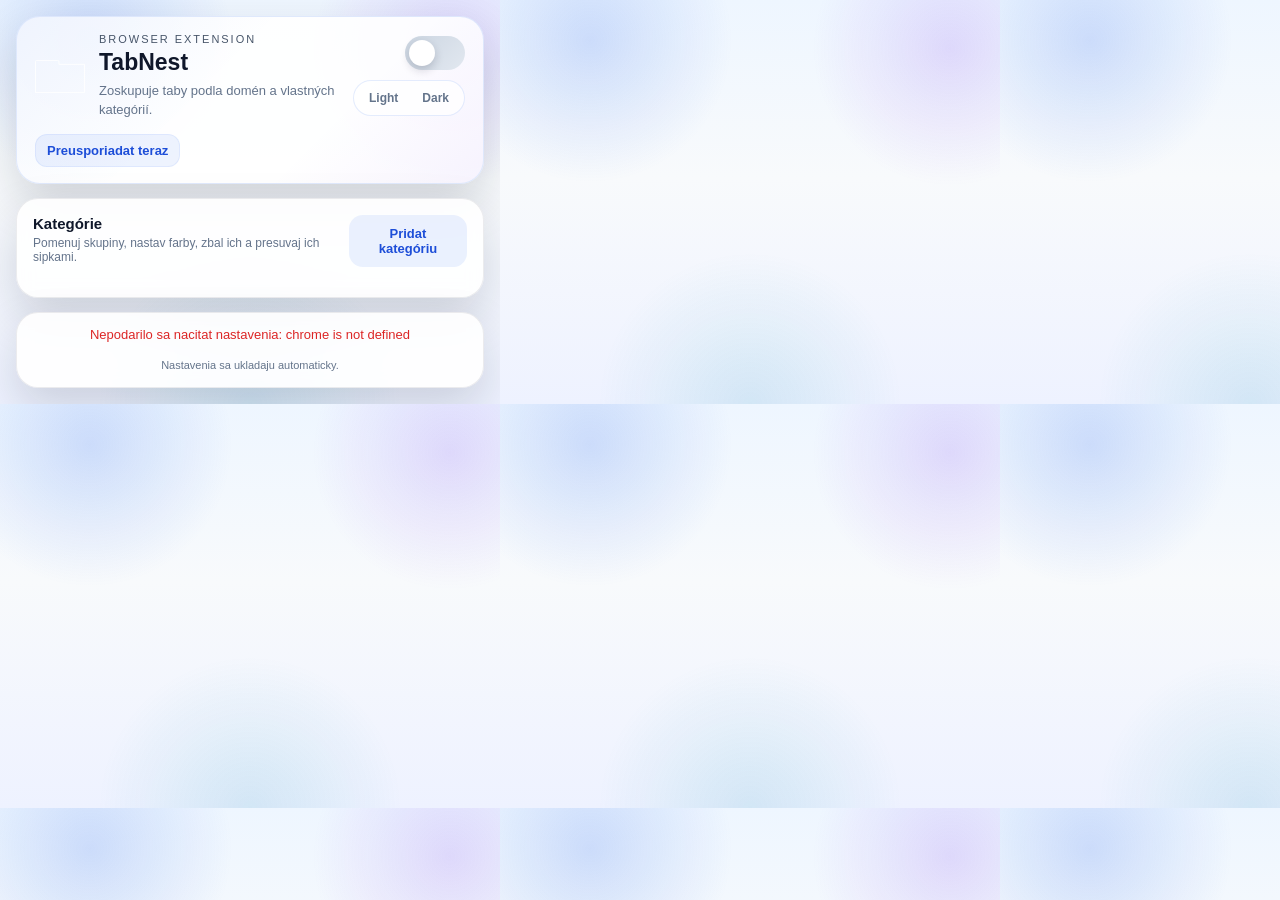
<file: popup.html>
<!DOCTYPE html>
<html>
<head>
  <meta charset="utf-8">
  <meta name="viewport" content="width=device-width, initial-scale=1">
  <link rel="stylesheet" href="styles.css">
</head>
<body>
  <div class="shell">
    <header class="header">
      <div class="header-top">
        <div class="brand-block">
          <img class="app-logo" src="logo/TabNest-logo.svg" alt="TabNest logo">
          <div>
            <div class="eyebrow">Browser extension</div>
            <h1>TabNest</h1>
            <p class="subtitle">Zoskupuje taby podla domén a vlastných kategórií.</p>
          </div>
        </div>
        <div class="header-controls">
          <label class="switch" aria-label="Zapnutie rozšírenia">
            <input type="checkbox" id="enabledToggle">
            <span class="switch-track"></span>
          </label>
          <div class="theme-toggle" role="group" aria-label="Prepnutie témy">
            <button type="button" class="theme-option" data-theme-option="light">Light</button>
            <button type="button" class="theme-option" data-theme-option="dark">Dark</button>
          </div>
        </div>
      </div>
      <div class="header-actions">
        <button class="secondary-btn compact" id="organizeBtn" type="button">Preusporiadat teraz</button>
      </div>
    </header>

    <section class="panel">
      <div class="panel-header">
        <div>
          <h2>Kategórie</h2>
          <p>Pomenuj skupiny, nastav farby, zbal ich a presuvaj ich sipkami.</p>
        </div>
        <button id="addCategoryBtn" type="button" class="ghost-btn">Pridat kategóriu</button>
      </div>
      <div id="categories" class="categories"></div>
    </section>

    <section class="panel actions-panel">
      <div class="status" id="status">Nacitavam nastavenia...</div>
      <p class="hint">Nastavenia sa ukladaju automaticky.</p>
    </section>
  </div>

  <script src="popup.js"></script>
</body>
</html>
</file>
<file: styles.css>
* {
  box-sizing: border-box;
}

html {
  width: 500px;
  min-width: 500px;
  max-width: 560px;
  overflow-x: hidden;
}

:root {
  color-scheme: light;
  --bg: #0f172a;
  --bg-soft: rgba(15, 23, 42, 0.08);
  --panel: rgba(255, 255, 255, 0.9);
  --panel-border: rgba(15, 23, 42, 0.1);
  --text: #0f172a;
  --muted: #64748b;
  --primary: #2563eb;
  --primary-strong: #1d4ed8;
  --danger: #dc2626;
  --success: #16a34a;
  --shadow: 0 20px 48px rgba(15, 23, 42, 0.16);
  --category-accent: #2563eb;
  --category-accent-soft: rgba(37, 99, 235, 0.14);
}

body {
  width: 500px;
  min-width: 500px;
  max-width: 560px;
  min-height: 0;
  max-height: none;
  margin: 0;
  display: block;
  font-family: "Trebuchet MS", "Segoe UI", sans-serif;
  color: var(--text);
  background:
    radial-gradient(circle at 18% 10%, rgba(37, 99, 235, 0.18), transparent 26%),
    radial-gradient(circle at 90% 12%, rgba(124, 58, 237, 0.16), transparent 24%),
    radial-gradient(circle at 50% 100%, rgba(8, 145, 178, 0.12), transparent 32%),
    linear-gradient(180deg, #eef6ff 0%, #f8fafc 44%, #eef2ff 100%);
  overflow-x: hidden;
  overflow-y: hidden;
  -ms-overflow-style: none;
  scrollbar-width: none;
}

body::-webkit-scrollbar {
  width: 0;
  height: 0;
  display: none;
}

body[data-theme='dark'] {
  color-scheme: dark;
  --bg: #0b1220;
  --bg-soft: rgba(148, 163, 184, 0.12);
  --panel: rgba(15, 23, 42, 0.92);
  --panel-border: rgba(148, 163, 184, 0.14);
  --text: #e2e8f0;
  --muted: #94a3b8;
  --primary: #60a5fa;
  --primary-strong: #93c5fd;
  --danger: #f87171;
  --success: #4ade80;
  --shadow: 0 22px 56px rgba(2, 6, 23, 0.48);
  --category-accent-soft: rgba(96, 165, 250, 0.18);
  background:
    radial-gradient(circle at 18% 10%, rgba(59, 130, 246, 0.16), transparent 26%),
    radial-gradient(circle at 90% 12%, rgba(124, 58, 237, 0.16), transparent 24%),
    radial-gradient(circle at 50% 100%, rgba(8, 145, 178, 0.12), transparent 32%),
    linear-gradient(180deg, #0b1220 0%, #111827 46%, #0f172a 100%);
}

body[data-theme='dark'] {
  background:
    radial-gradient(circle at 18% 10%, rgba(59, 130, 246, 0.16), transparent 26%),
    radial-gradient(circle at 90% 12%, rgba(124, 58, 237, 0.16), transparent 24%),
    radial-gradient(circle at 50% 100%, rgba(8, 145, 178, 0.12), transparent 32%),
    linear-gradient(180deg, #0b1220 0%, #111827 46%, #0f172a 100%);
}

.shell {
  width: 100%;
  padding: 16px;
  display: grid;
  gap: 14px;
  min-width: 0;
}

.header {
  display: grid;
  gap: 14px;
  padding: 16px 18px;
  border: 1px solid rgba(37, 99, 235, 0.14);
  border-radius: 24px;
  background: var(--panel);
  box-shadow: var(--shadow);
  position: relative;
  overflow: hidden;
}

.header-top {
  display: flex;
  align-items: center;
  justify-content: space-between;
  gap: 12px;
  position: relative;
  z-index: 1;
}

.header::before {
  content: '';
  position: absolute;
  inset: 0;
  background:
    linear-gradient(135deg, rgba(37, 99, 235, 0.06), transparent 42%),
    linear-gradient(315deg, rgba(124, 58, 237, 0.06), transparent 34%);
  pointer-events: none;
}

.brand-block {
  display: flex;
  align-items: center;
  gap: 14px;
  min-width: 0;
  position: relative;
  z-index: 1;
}

.app-logo {
  width: 50px;
  height: 50px;
  flex: 0 0 auto;
  display: block;
  object-fit: contain;
}

.brand-block > div {
  min-width: 0;
}

.header-actions {
  display: flex;
  align-items: center;
  gap: 10px;
  flex: 0 0 auto;
  flex-wrap: wrap;
  position: relative;
  z-index: 1;
}

.header-controls {
  display: grid;
  gap: 10px;
  justify-items: end;
  position: relative;
  z-index: 1;
}

.theme-toggle {
  display: inline-flex;
  padding: 3px;
  border: 1px solid rgba(37, 99, 235, 0.12);
  border-radius: 999px;
  background: rgba(255, 255, 255, 0.72);
  box-shadow: inset 0 0 0 1px rgba(255, 255, 255, 0.2);
}

.theme-option {
  border: 0;
  border-radius: 999px;
  padding: 7px 12px;
  background: transparent;
  color: var(--muted);
  font-size: 12px;
  font-weight: 700;
  cursor: pointer;
  transition: background 0.2s ease, color 0.2s ease, transform 0.15s ease;
}

.theme-option.is-active {
  background: linear-gradient(135deg, rgba(37, 99, 235, 0.14), rgba(124, 58, 237, 0.14));
  color: var(--primary-strong);
}

.eyebrow {
  margin: 0 0 5px;
  font-size: 11px;
  letter-spacing: 0.18em;
  text-transform: uppercase;
  color: #475569;
}

h1 {
  margin: 0;
  font-size: 23px;
  line-height: 1.1;
}

.subtitle {
  margin: 7px 0 0;
  font-size: 13px;
  line-height: 1.45;
  color: var(--muted);
}

.panel {
  padding: 16px;
  border: 1px solid rgba(15, 23, 42, 0.08);
  border-radius: 22px;
  background: var(--panel);
  box-shadow: var(--shadow);
  backdrop-filter: blur(8px);
}

.panel-header {
  display: flex;
  align-items: flex-start;
  justify-content: space-between;
  gap: 12px;
  margin-bottom: 14px;
}

.panel-header h2 {
  margin: 0;
  font-size: 15px;
}

.panel-header p {
  margin: 4px 0 0;
  font-size: 12px;
  color: var(--muted);
}

.categories {
  display: grid;
  gap: 12px;
  max-height: 300px;
  overflow: auto;
  padding-right: 4px;
  -ms-overflow-style: none;
  scrollbar-width: none;
}

.categories::-webkit-scrollbar {
  width: 0;
  height: 0;
  display: none;
}

.sr-only {
  position: absolute;
  width: 1px;
  height: 1px;
  padding: 0;
  margin: -1px;
  overflow: hidden;
  clip: rect(0, 0, 0, 0);
  white-space: nowrap;
  border: 0;
}

.category-card {
  padding: 0;
  border: 1px solid rgba(15, 23, 42, 0.08);
  border-radius: 20px;
  border-left: 6px solid var(--category-accent);
  background: linear-gradient(180deg, rgba(250, 252, 255, 0.98), rgba(255, 255, 255, 0.96));
  box-shadow: 0 10px 18px rgba(15, 23, 42, 0.07);
  overflow: hidden;
  transition: transform 0.15s ease, box-shadow 0.15s ease, border-color 0.2s ease, opacity 0.15s ease;
  cursor: pointer;
}

.category-card:hover {
  box-shadow: 0 16px 28px rgba(15, 23, 42, 0.1);
  transform: translateY(-1px);
}

.category-card.is-dragging {
  opacity: 0.55;
  transform: scale(0.99);
}

.category-card.is-drop-target {
  border-color: rgba(37, 99, 235, 0.35);
  box-shadow: 0 0 0 3px rgba(37, 99, 235, 0.08), 0 14px 24px rgba(15, 23, 42, 0.08);
}

.category-header {
  display: flex;
  align-items: center;
  justify-content: space-between;
  gap: 12px;
  padding: 13px 14px;
  background: var(--category-accent-soft);
  cursor: pointer;
}

.category-summary {
  display: flex;
  align-items: center;
  gap: 10px;
  min-width: 0;
  flex: 1 1 auto;
}

.category-title-group {
  display: grid;
  gap: 2px;
  min-width: 0;
}

.category-title {
  margin: 0;
  font-size: 15px;
  line-height: 1.2;
  overflow: hidden;
  text-overflow: ellipsis;
  white-space: nowrap;
}

.category-meta {
  margin: 0;
  font-size: 12px;
  color: #64748b;
}

.category-collapse-indicator {
  margin-left: auto;
  display: inline-grid;
  place-items: center;
  width: 34px;
  height: 34px;
  flex: 0 0 auto;
  color: var(--muted);
  transition: transform 0.18s ease, color 0.18s ease;
}

.category-collapse-indicator svg {
  width: 22px;
  height: 22px;
  display: block;
}

.category-card.is-collapsed .category-collapse-indicator {
  transform: rotate(-90deg);
  color: var(--primary-strong);
}

.category-actions {
  display: flex;
  align-items: center;
  justify-content: flex-end;
  gap: 6px;
  flex: 0 0 auto;
}

.category-actions .icon-btn {
  width: 40px;
  height: 40px;
  min-width: 40px;
  min-height: 40px;
}

.category-actions .button-icon {
  width: 24px;
  height: 24px;
}

.move-controls {
  display: grid;
  grid-template-rows: 1fr 1fr;
  gap: 0;
  justify-items: center;
  align-self: center;
  width: 40px;
  height: 40px;
  border: 1px solid rgba(15, 23, 42, 0.1);
  border-radius: 12px;
  overflow: hidden;
  background: rgba(255, 255, 255, 0.9);
  box-shadow: inset 0 0 0 1px rgba(255, 255, 255, 0.18);
}

.button-icon {
  display: inline-grid;
  place-items: center;
  width: 15px;
  height: 15px;
  flex: 0 0 auto;
}

.button-icon svg {
  width: 100%;
  height: 100%;
  display: block;
}

.icon-btn {
  display: inline-flex;
  align-items: center;
  justify-content: center;
  min-width: 40px;
  min-height: 40px;
  width: 40px;
  height: 40px;
  border-radius: 12px;
  padding: 0;
  transition: transform 0.14s ease, filter 0.14s ease, box-shadow 0.14s ease, background 0.14s ease;
}

.icon-btn:active,
.icon-btn.is-clicked {
  transform: translateY(1px) scale(0.96);
  filter: brightness(0.94) saturate(1.06);
}

.move-controls .move-btn {
  width: 100%;
  min-width: 40px;
  min-height: 20px;
  height: 20px;
  display: grid;
  place-items: center;
  border: 0;
  border-radius: 0;
  box-shadow: none;
  background: transparent;
}

.move-controls .move-btn .button-icon {
  width: 100%;
  height: 100%;
  display: grid;
  place-items: center;
}

.move-controls .move-btn .button-icon svg {
  width: 19px;
  height: 19px;
  margin: 0;
}

.move-controls .move-btn + .move-btn {
  border-top: 1px solid rgba(15, 23, 42, 0.08);
}

.move-btn {
  color: var(--text);
  background: rgba(255, 255, 255, 0.78);
  box-shadow: inset 0 0 0 1px rgba(15, 23, 42, 0.08);
}

.move-up-btn .button-icon {
  transform: rotate(180deg);
}

.move-btn:hover {
  background: rgba(255, 255, 255, 0.94);
}

.move-btn:disabled {
  opacity: 0.45;
}

.add-domain-btn {
  color: var(--primary-strong);
  background: rgba(37, 99, 235, 0.08);
  border: 0;
  box-shadow: none;
}

.add-domain-btn:hover {
  background: rgba(37, 99, 235, 0.14);
}

.add-domain-btn .button-icon {
  width: 24px;
  height: 24px;
}

.add-domain-btn.is-active {
  background: rgba(37, 99, 235, 0.18);
  box-shadow: 0 10px 18px rgba(37, 99, 235, 0.1);
}

.header-actions .secondary-btn {
  display: inline-flex;
  align-items: center;
  gap: 8px;
}

.header-actions .secondary-btn .button-icon {
  width: 18px;
  height: 18px;
}

.category-body {
  display: grid;
  gap: 12px;
  padding: 14px;
  background: linear-gradient(180deg, rgba(255, 255, 255, 0.62), rgba(255, 255, 255, 0.86));
}

body[data-theme='dark'] .header::before {
  background:
    linear-gradient(135deg, rgba(96, 165, 250, 0.08), transparent 42%),
    linear-gradient(315deg, rgba(167, 139, 250, 0.08), transparent 34%);
}

body[data-theme='dark'] .theme-toggle {
  border-color: rgba(148, 163, 184, 0.18);
  background: rgba(15, 23, 42, 0.72);
}

body[data-theme='dark'] .theme-option {
  color: #cbd5e1;
}

body[data-theme='dark'] .theme-option.is-active {
  background: linear-gradient(135deg, rgba(96, 165, 250, 0.2), rgba(124, 58, 237, 0.2));
  color: #eff6ff;
}

body[data-theme='dark'] .panel,
body[data-theme='dark'] .header {
  border-color: var(--panel-border);
}

body[data-theme='dark'] .category-card {
  border-color: rgba(15, 23, 42, 0.08);
  border-left-color: var(--category-accent);
  background: linear-gradient(180deg, rgba(15, 23, 42, 0.98), rgba(17, 24, 39, 0.96));
}

body[data-theme='dark'] .category-header {
  background: var(--category-accent-soft);
}

body[data-theme='dark'] .category-body {
  background: linear-gradient(180deg, rgba(15, 23, 42, 0.88), rgba(17, 24, 39, 0.94));
}

body[data-theme='dark'] .text-input,
body[data-theme='dark'] .domains-input {
  background: rgba(15, 23, 42, 0.92);
  color: var(--text);
  border-color: rgba(148, 163, 184, 0.16);
}
body[data-theme='dark'] .move-btn {
  background: rgba(15, 23, 42, 0.88);
  color: var(--text);
  box-shadow: inset 0 0 0 1px rgba(148, 163, 184, 0.14);
}

body[data-theme='dark'] .move-btn:hover {
  background: rgba(15, 23, 42, 0.96);
}

body[data-theme='dark'] .icon-btn:active,
body[data-theme='dark'] .icon-btn.is-clicked {
  filter: brightness(1.12) saturate(1.04);
}

body[data-theme='dark'] .move-controls {
  border-color: rgba(148, 163, 184, 0.16);
  background: rgba(15, 23, 42, 0.9);
  box-shadow: inset 0 0 0 1px rgba(255, 255, 255, 0.04);
}

body[data-theme='dark'] .move-controls .move-btn + .move-btn {
  border-top-color: rgba(148, 163, 184, 0.14);
}

body[data-theme='dark'] .add-domain-btn {
  background: rgba(96, 165, 250, 0.12);
  color: #bfdbfe;
  box-shadow: inset 0 0 0 1px rgba(96, 165, 250, 0.12);
}

body[data-theme='dark'] .add-domain-btn:hover {
  background: rgba(96, 165, 250, 0.18);
}

body[data-theme='dark'] .add-domain-btn.is-active {
  background: rgba(96, 165, 250, 0.22);
  color: #eff6ff;
}

body[data-theme='dark'] .ghost-btn,
body[data-theme='dark'] .secondary-btn {
  background: rgba(96, 165, 250, 0.1);
  color: var(--primary-strong);
  box-shadow: inset 0 0 0 1px rgba(96, 165, 250, 0.1);
}

body[data-theme='dark'] .ghost-btn:hover,
body[data-theme='dark'] .secondary-btn:hover {
  background: rgba(96, 165, 250, 0.16);
}

body[data-theme='dark'] .switch-track {
  background: linear-gradient(135deg, #334155, #475569);
}

body[data-theme='dark'] .switch input:checked + .switch-track {
  background: linear-gradient(135deg, #3b82f6, #8b5cf6 70%, #0ea5e9);
}

.field-label {
  font-size: 11px;
  font-weight: 700;
  letter-spacing: 0.08em;
  text-transform: uppercase;
  color: var(--muted);
}

.text-input,
.domains-input {
  width: 100%;
  border: 1px solid rgba(15, 23, 42, 0.12);
  border-radius: 12px;
  background: white;
  color: var(--text);
  font-size: 13px;
  transition: border-color 0.2s ease, box-shadow 0.2s ease;
}

.text-input {
  padding: 10px 12px;
}

.text-input:focus,
.domains-input:focus {
  outline: none;
  border-color: var(--category-accent);
  box-shadow: 0 0 0 3px var(--category-accent-soft);
}

.domains-input {
  min-height: 90px;
  padding: 10px 12px;
  resize: vertical;
  line-height: 1.45;
}

.category-note {
  margin: 8px 0 0;
  font-size: 11px;
  color: var(--muted);
}

.ghost-btn,
.primary-btn,
.danger-btn {
  border: 0;
  border-radius: 14px;
  cursor: pointer;
  font-size: 13px;
  font-weight: 700;
  transition: transform 0.15s ease, box-shadow 0.15s ease, background 0.2s ease;
}

.ghost-btn {
  padding: 11px 14px;
  color: var(--primary-strong);
  background: rgba(37, 99, 235, 0.09);
}

.ghost-btn.compact,
.danger-btn.compact {
  padding: 9px 12px;
  border-radius: 12px;
}

.secondary-btn.compact {
  padding: 9px 12px;
  border-radius: 12px;
  white-space: nowrap;
}

.ghost-btn:hover {
  background: rgba(37, 99, 235, 0.15);
}

.primary-btn {
  width: 100%;
  padding: 14px 16px;
  color: white;
  background: linear-gradient(135deg, #2563eb, #7c3aed 72%, #06b6d4);
  box-shadow: 0 14px 28px rgba(37, 99, 235, 0.25);
}

.primary-btn:hover {
  transform: translateY(-1px);
  background: linear-gradient(135deg, #1d4ed8, #6d28d9 72%, #0891b2);
}

.primary-btn:active,
.ghost-btn:active,
.danger-btn:active {
  transform: translateY(0);
}

.danger-btn {
  padding: 11px 14px;
  color: white;
  background: linear-gradient(135deg, #dc2626, #b91c1c);
  align-self: end;
}

.danger-btn.icon-btn {
  display: inline-flex;
  align-items: center;
  justify-content: center;
  min-width: 40px;
  min-height: 40px;
  width: 40px;
  height: 40px;
  padding: 0;
  align-self: center;
}

.danger-btn.icon-btn .button-icon {
  width: 22px;
  height: 22px;
}

.category-card.is-collapsed .category-header {
  padding: 10px 12px;
  border-bottom: 1px solid rgba(15, 23, 42, 0.06);
}

.category-card.is-collapsed .category-body {
  display: none;
}

.category-card.is-collapsed .category-title {
  font-size: 14px;
}

.category-card.is-collapsed .category-meta {
  display: inline;
}

.danger-btn:disabled {
  cursor: not-allowed;
  opacity: 0.5;
}

.actions-panel {
  display: grid;
  gap: 12px;
  padding-top: 14px;
}

.secondary-btn {
  border: 0;
  border-radius: 14px;
  padding: 13px 16px;
  cursor: pointer;
  font-size: 13px;
  font-weight: 700;
  color: var(--primary-strong);
  background: rgba(37, 99, 235, 0.08);
  box-shadow: inset 0 0 0 1px rgba(37, 99, 235, 0.08);
  transition: transform 0.15s ease, background 0.2s ease, box-shadow 0.15s ease;
}

.secondary-btn:hover {
  background: rgba(37, 99, 235, 0.14);
  box-shadow: inset 0 0 0 1px rgba(37, 99, 235, 0.12), 0 10px 20px rgba(37, 99, 235, 0.1);
}

.secondary-btn:active {
  transform: translateY(0);
}

.status {
  min-height: 20px;
  text-align: center;
  font-size: 13px;
  color: var(--muted);
}

.status.success {
  color: var(--success);
}

.status.error {
  color: var(--danger);
}

.hint {
  margin: 0;
  text-align: center;
  font-size: 11px;
  color: var(--muted);
}

.switch {
  position: relative;
  display: inline-flex;
  align-items: center;
  width: 60px;
  height: 34px;
  flex: 0 0 auto;
}

.switch input {
  position: absolute;
  opacity: 0;
  inset: 0;
  margin: 0;
}

.switch-track {
  position: absolute;
  inset: 0;
  border-radius: 999px;
  background: linear-gradient(135deg, #cbd5e1, #e2e8f0);
  transition: background 0.2s ease;
}

.switch-track::after {
  content: '';
  position: absolute;
  top: 4px;
  left: 4px;
  width: 26px;
  height: 26px;
  border-radius: 999px;
  background: white;
  box-shadow: 0 4px 10px rgba(15, 23, 42, 0.18);
  transition: transform 0.2s ease;
}

.switch input:checked + .switch-track {
  background: linear-gradient(135deg, #2563eb, #7c3aed 70%, #0891b2);
}

.switch input:checked + .switch-track::after {
  transform: translateX(26px);
}

@media (max-width: 440px) {
  body {
    width: 100%;
    min-width: 0;
    max-width: none;
    min-height: 0;
    max-height: none;
  }

  .shell {
    padding: 10px;
  }

  .header,
  .panel {
    padding: 14px;
    border-radius: 18px;
  }

  .header {
    gap: 10px;
  }

  .brand-block {
    width: 100%;
  }

  .app-logo {
    width: 46px;
    height: 46px;
  }

  .header-actions {
    width: 100%;
    justify-content: flex-start;
  }

  .header-top {
    flex-direction: column;
    align-items: flex-start;
  }

  .header-top .switch {
    align-self: flex-end;
  }

  .category-header {
    align-items: flex-start;
    flex-direction: column;
  }

  .category-actions {
    width: 100%;
    flex-wrap: wrap;
    justify-content: flex-end;
  }

  .category-summary {
    width: 100%;
  }

  .ghost-btn.compact,
  .danger-btn.compact:not(.icon-btn) {
    flex: 1 1 auto;
  }

  .move-controls {
    margin-left: auto;
  }

  .secondary-btn {
    width: 100%;
  }

  .categories {
    max-height: none;
  }
}
</file>
